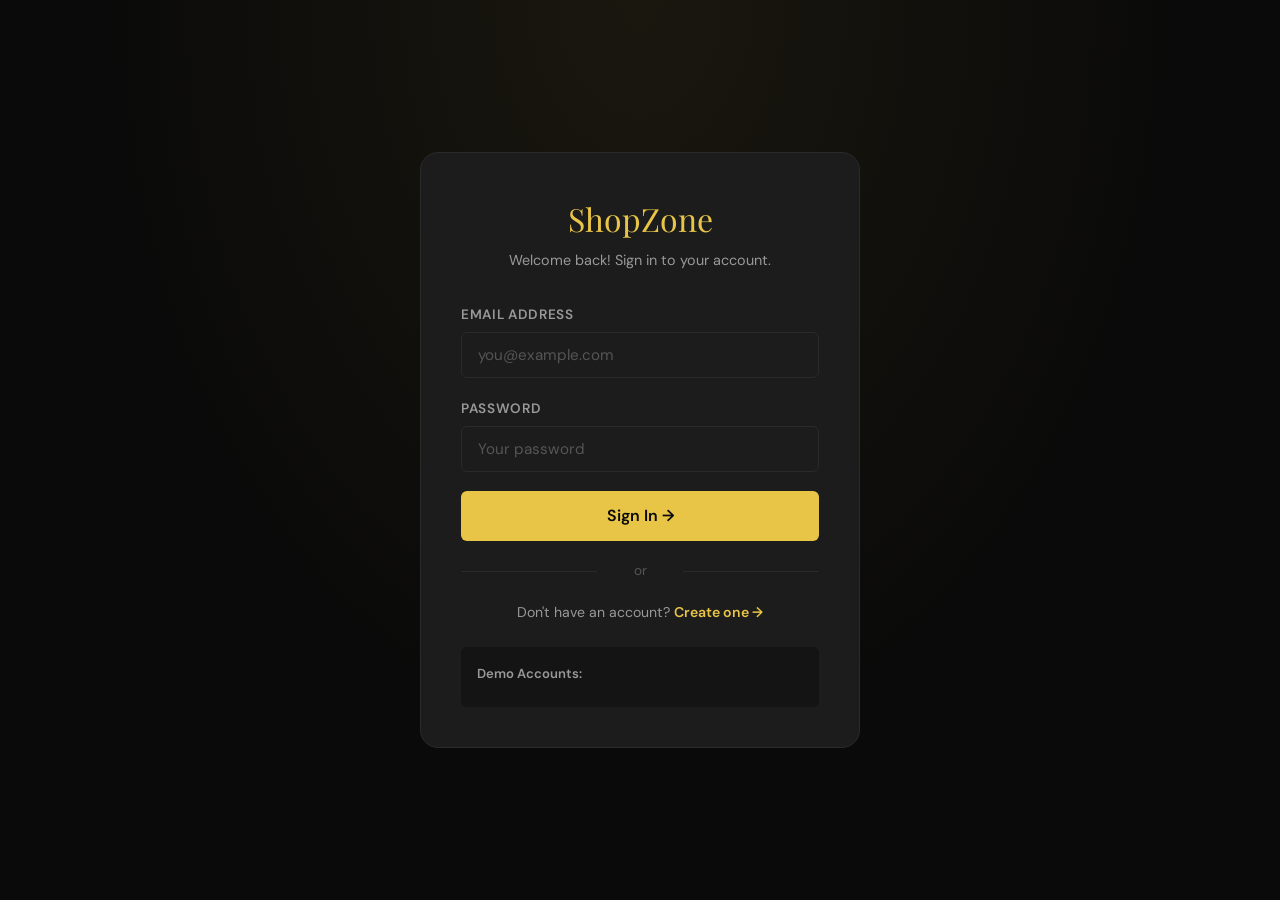
<file: frontend/cart.html>
<!DOCTYPE html>
<html lang="en">
<head>
  <meta charset="UTF-8">
  <meta name="viewport" content="width=device-width, initial-scale=1.0">
  <title>Cart — ShopZone</title>
  <link rel="stylesheet" href="css/style.css">
</head>
<body>
<nav class="navbar" id="navbar"></nav>

<section class="section">
  <h1 class="section-title" style="margin-bottom:2rem">Shopping <span>Cart</span></h1>

  <div id="cart-wrap">
    <div class="loading-center"><div class="spinner"></div></div>
  </div>
</section>

<footer id="footer"></footer>

<script src="js/main.js"></script>
<script>
  renderNav();
  renderFooter();

  if (!Auth.isLoggedIn()) {
    window.location.href = 'login.html';
  }

  let cartItems = [];

  async function loadCart() {
    try {
      cartItems = await api.get('/cart/');
      renderCart();
    } catch (err) {
      toast('Failed to load cart', 'error');
    }
  }

  function renderCart() {
    const wrap = document.getElementById('cart-wrap');

    if (cartItems.length === 0) {
      wrap.innerHTML = `
        <div class="empty-state">
          <div class="empty-icon">🛒</div>
          <div class="empty-title">Your cart is empty</div>
          <div class="empty-text">Add some products to get started.</div>
          <a href="index.html" class="btn btn-primary">Continue Shopping</a>
        </div>`;
      return;
    }

    const subtotal  = cartItems.reduce((s, i) => s + i.product.price * i.quantity, 0);
    const shipping  = subtotal >= 5000 ? 0 : 299;
    const total     = subtotal + shipping;

    wrap.innerHTML = `
      <div class="cart-layout">
        <div class="cart-items-list">
          ${cartItems.map(item => `
            <div class="cart-item" id="cart-item-${item.id}">
              <div class="cart-item-img">
                <img src="${item.product.image || 'https://images.unsplash.com/photo-1560393464-5c69a73c5770?w=200'}"
                     alt="${item.product.name}"
                     onerror="this.src='https://images.unsplash.com/photo-1560393464-5c69a73c5770?w=200'">
              </div>
              <div>
                <div class="cart-item-cat">${item.product.category}</div>
                <div class="cart-item-name">${item.product.name}</div>
                <div class="cart-item-price">${formatPrice(item.product.price)}</div>
                <div class="qty-control" style="margin-top:.5rem">
                  <button class="qty-btn" onclick="updateQty(${item.id}, ${item.quantity - 1})">−</button>
                  <span class="qty-num">${item.quantity}</span>
                  <button class="qty-btn" onclick="updateQty(${item.id}, ${item.quantity + 1})">+</button>
                </div>
              </div>
              <div style="text-align:right">
                <div style="font-weight:700;font-size:1rem;color:var(--white);margin-bottom:.75rem">
                  ${formatPrice(item.product.price * item.quantity)}
                </div>
                <button class="btn btn-ghost btn-sm" onclick="removeItem(${item.id})">🗑 Remove</button>
              </div>
            </div>
          `).join('')}

          <div style="display:flex;justify-content:space-between;align-items:center;margin-top:1rem">
            <a href="index.html" class="btn btn-ghost">← Continue Shopping</a>
            <button class="btn btn-danger btn-sm" onclick="clearCart()">🗑 Clear Cart</button>
          </div>
        </div>

        <div class="cart-summary">
          <div class="summary-title">Order Summary</div>
          <div class="summary-row">
            <span>Subtotal (${cartItems.reduce((s,i)=>s+i.quantity,0)} items)</span>
            <span>${formatPrice(subtotal)}</span>
          </div>
          <div class="summary-row">
            <span>Shipping</span>
            <span>${shipping === 0 ? '<span style="color:var(--success)">FREE</span>' : formatPrice(shipping)}</span>
          </div>
          ${shipping > 0 ? `
            <div style="font-size:.78rem;color:var(--light);margin-bottom:.5rem">
              Add ${formatPrice(5000 - subtotal)} more for free shipping
            </div>` : ''}
          <div class="summary-row total">
            <span>Total</span>
            <span class="amount">${formatPrice(total)}</span>
          </div>
          <a href="checkout.html" class="btn btn-primary btn-lg btn-full" style="margin-top:1.2rem">
            Proceed to Checkout →
          </a>
          <div style="text-align:center;font-size:.78rem;color:var(--muted);margin-top:.8rem">
            🔒 Secure SSL Checkout
          </div>
        </div>
      </div>`;
  }

  async function updateQty(itemId, newQty) {
    try {
      if (newQty <= 0) { await removeItem(itemId); return; }
      await api.put(`/cart/${itemId}`, { quantity: newQty });
      cartItems = cartItems.map(i => i.id === itemId ? { ...i, quantity: newQty } : i);
      renderCart();
      updateCartBadge();
    } catch (err) { toast(err.message, 'error'); }
  }

  async function removeItem(itemId) {
    try {
      await api.delete(`/cart/${itemId}`);
      cartItems = cartItems.filter(i => i.id !== itemId);
      renderCart();
      updateCartBadge();
      toast('Item removed', 'info');
    } catch (err) { toast(err.message, 'error'); }
  }

  async function clearCart() {
    if (!confirm('Clear all items from cart?')) return;
    try {
      await api.delete('/cart/');
      cartItems = [];
      renderCart();
      updateCartBadge();
      toast('Cart cleared', 'info');
    } catch (err) { toast(err.message, 'error'); }
  }

  loadCart();
</script>
</body>
</html>
</file>
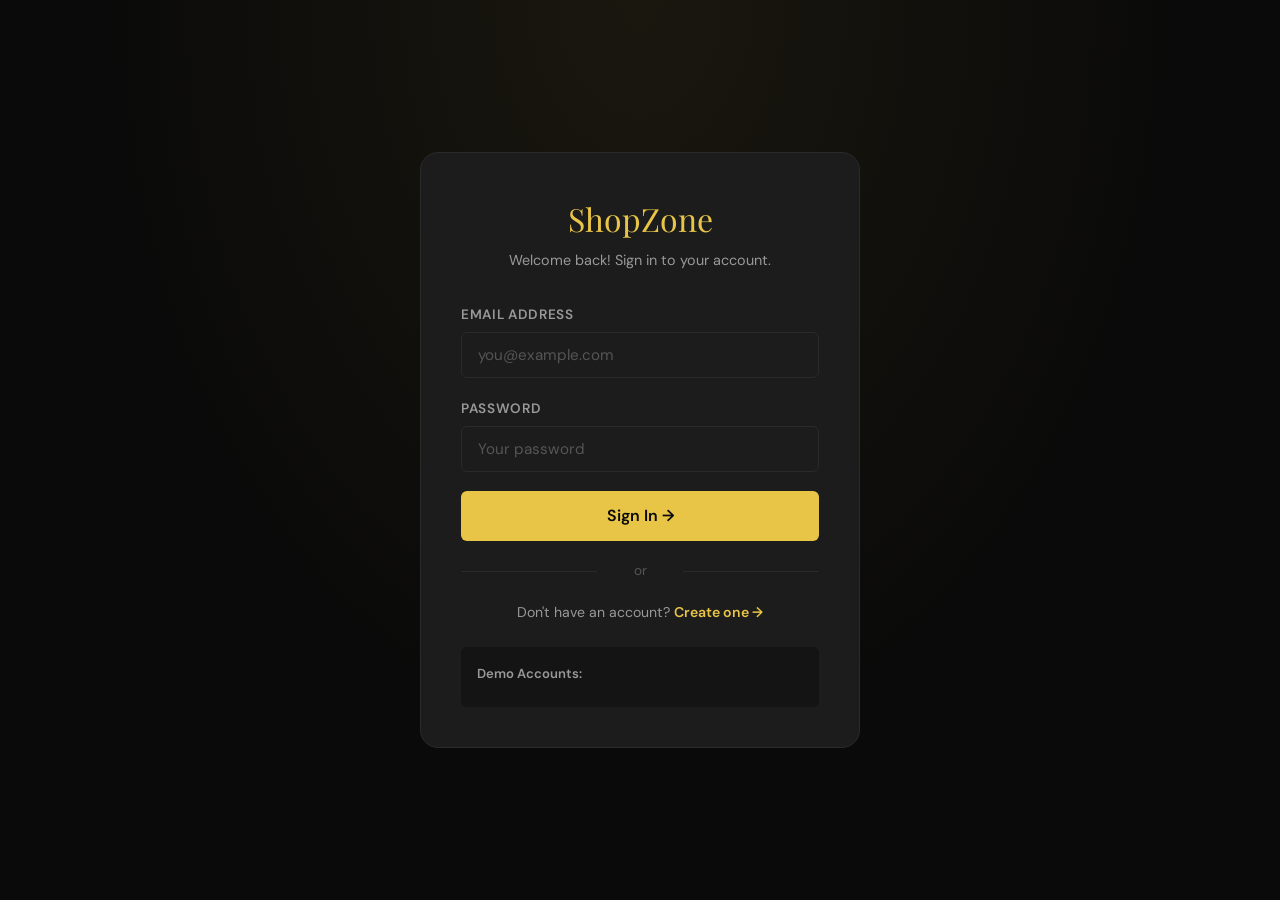
<file: frontend/checkout.html>
<!DOCTYPE html>
<html lang="en">
<head>
  <meta charset="UTF-8">
  <meta name="viewport" content="width=device-width, initial-scale=1.0">
  <title>Checkout — ShopZone</title>
  <link rel="stylesheet" href="css/style.css">
  <style>
    .checkout-layout { display: grid; grid-template-columns: 1fr 380px; gap: 2rem; align-items: start; }
    .checkout-card { background: var(--card); border: 1px solid var(--border); border-radius: var(--radius); padding: 2rem; margin-bottom: 1.5rem; }
    .checkout-card h2 { font-family: var(--font-display); font-size: 1.2rem; margin-bottom: 1.2rem; padding-bottom: .8rem; border-bottom: 1px solid var(--border); }
    .form-row { display: grid; grid-template-columns: 1fr 1fr; gap: 1rem; }
    .order-item { display: flex; gap: 1rem; align-items: center; margin-bottom: 1rem; }
    .order-item-img { width: 60px; height: 60px; border-radius: var(--radius-sm); overflow: hidden; background: var(--dark); flex-shrink: 0; }
    .order-item-img img { width: 100%; height: 100%; object-fit: cover; }
    .success-overlay { position: fixed; inset: 0; background: rgba(0,0,0,.85); z-index: 3000; display: flex; align-items: center; justify-content: center; }
    .success-card { background: var(--card); border: 1px solid var(--border); border-radius: var(--radius); padding: 3rem; text-align: center; max-width: 420px; }
    .success-icon { font-size: 4rem; margin-bottom: 1rem; }
    @media(max-width:700px){ .checkout-layout { grid-template-columns: 1fr; } .form-row { grid-template-columns: 1fr; } }
  </style>
</head>
<body>
<nav class="navbar" id="navbar"></nav>

<section class="section">
  <h1 class="section-title" style="margin-bottom:2rem">Checkout</h1>
  <div id="checkout-wrap">
    <div class="loading-center"><div class="spinner"></div></div>
  </div>
</section>

<footer id="footer"></footer>

<script src="js/main.js"></script>
<script>
  renderNav();
  renderFooter();

  if (!Auth.isLoggedIn()) window.location.href = 'login.html';

  let cartItems = [];

  async function loadCheckout() {
    try {
      cartItems = await api.get('/cart/');
      if (cartItems.length === 0) { window.location.href = 'cart.html'; return; }
      renderCheckout();
    } catch (err) { toast('Failed to load cart', 'error'); }
  }

  function renderCheckout() {
    const user     = Auth.getUser();
    const subtotal = cartItems.reduce((s,i) => s + i.product.price * i.quantity, 0);
    const shipping = subtotal >= 5000 ? 0 : 299;
    const total    = subtotal + shipping;

    document.getElementById('checkout-wrap').innerHTML = `
      <div class="checkout-layout">
        <div>
          <div class="checkout-card">
            <h2>📍 Shipping Address</h2>
            <div class="form-row">
              <div class="form-group">
                <label class="form-label">Full Name</label>
                <input class="form-input" id="sh-name" value="${user.name}" placeholder="Your full name">
              </div>
              <div class="form-group">
                <label class="form-label">Phone Number</label>
                <input class="form-input" id="sh-phone" placeholder="e.g. 0300-1234567">
              </div>
            </div>
            <div class="form-group">
              <label class="form-label">Street Address</label>
              <input class="form-input" id="sh-street" placeholder="House #, Street, Area">
            </div>
            <div class="form-row">
              <div class="form-group">
                <label class="form-label">City</label>
                <input class="form-input" id="sh-city" placeholder="e.g. Islamabad">
              </div>
              <div class="form-group">
                <label class="form-label">Postal Code</label>
                <input class="form-input" id="sh-zip" placeholder="e.g. 44000">
              </div>
            </div>
          </div>

          <div class="checkout-card">
            <h2>💳 Payment Method</h2>
            <div style="display:flex;flex-direction:column;gap:.75rem">
              <label style="display:flex;align-items:center;gap:.75rem;padding:1rem;border:1px solid var(--accent);border-radius:var(--radius-sm);cursor:pointer">
                <input type="radio" name="payment" value="cod" checked> Cash on Delivery (COD)
                <span style="margin-left:auto;font-size:.8rem;color:var(--light)">Pay when delivered</span>
              </label>
              <label style="display:flex;align-items:center;gap:.75rem;padding:1rem;border:1px solid var(--border);border-radius:var(--radius-sm);cursor:pointer;opacity:.5">
                <input type="radio" name="payment" value="card" disabled> Credit / Debit Card
                <span style="margin-left:auto;font-size:.8rem;color:var(--muted)">Coming soon</span>
              </label>
            </div>
          </div>
        </div>

        <div>
          <div class="cart-summary" style="position:sticky;top:88px">
            <div class="summary-title">Order Summary</div>
            ${cartItems.map(item => `
              <div class="order-item">
                <div class="order-item-img">
                  <img src="${item.product.image}" alt="${item.product.name}"
                       onerror="this.src='https://images.unsplash.com/photo-1560393464-5c69a73c5770?w=200'">
                </div>
                <div style="flex:1">
                  <div style="font-size:.88rem;font-weight:600">${item.product.name}</div>
                  <div style="font-size:.78rem;color:var(--light)">Qty: ${item.quantity}</div>
                </div>
                <div style="font-size:.9rem;font-weight:700;color:var(--accent)">
                  ${formatPrice(item.product.price * item.quantity)}
                </div>
              </div>
            `).join('')}

            <div class="summary-row"><span>Subtotal</span><span>${formatPrice(subtotal)}</span></div>
            <div class="summary-row"><span>Shipping</span><span>${shipping===0?'<span style="color:var(--success)">FREE</span>':formatPrice(shipping)}</span></div>
            <div class="summary-row total"><span>Total</span><span class="amount">${formatPrice(total)}</span></div>

            <button class="btn btn-primary btn-lg btn-full" style="margin-top:1.2rem" onclick="placeOrder()">
              ✅ Place Order
            </button>
            <div style="text-align:center;font-size:.75rem;color:var(--muted);margin-top:.6rem">
              🔒 Your info is secure & encrypted
            </div>
          </div>
        </div>
      </div>`;
  }

  async function placeOrder() {
    const name   = document.getElementById('sh-name').value.trim();
    const phone  = document.getElementById('sh-phone').value.trim();
    const street = document.getElementById('sh-street').value.trim();
    const city   = document.getElementById('sh-city').value.trim();
    const zip    = document.getElementById('sh-zip').value.trim();

    if (!name || !phone || !street || !city) {
      toast('Please fill all shipping fields', 'error'); return;
    }

    const address = `${name}, ${phone}\n${street}, ${city} ${zip}`;

    try {
      const order = await api.post('/orders/', { address });
      showSuccess(order);
    } catch (err) {
      toast(err.message, 'error');
    }
  }

  function showSuccess(order) {
    document.body.insertAdjacentHTML('beforeend', `
      <div class="success-overlay">
        <div class="success-card">
          <div class="success-icon">🎉</div>
          <h2 style="font-family:var(--font-display);font-size:1.6rem;margin-bottom:.5rem">Order Placed!</h2>
          <p style="color:var(--light);margin-bottom:.5rem">Order #${order.id} confirmed</p>
          <p style="color:var(--accent);font-weight:700;font-size:1.2rem;margin-bottom:1.5rem">
            ${formatPrice(order.total_price)}
          </p>
          <p style="color:var(--light);font-size:.88rem;margin-bottom:2rem">
            You'll receive your order soon. Track it in My Orders.
          </p>
          <div style="display:flex;gap:1rem">
            <a href="orders.html" class="btn btn-primary" style="flex:1">View Orders</a>
            <a href="index.html" class="btn btn-outline" style="flex:1">Shop More</a>
          </div>
        </div>
      </div>`);
    updateCartBadge();
  }

  loadCheckout();
</script>
</body>
</html>
</file>
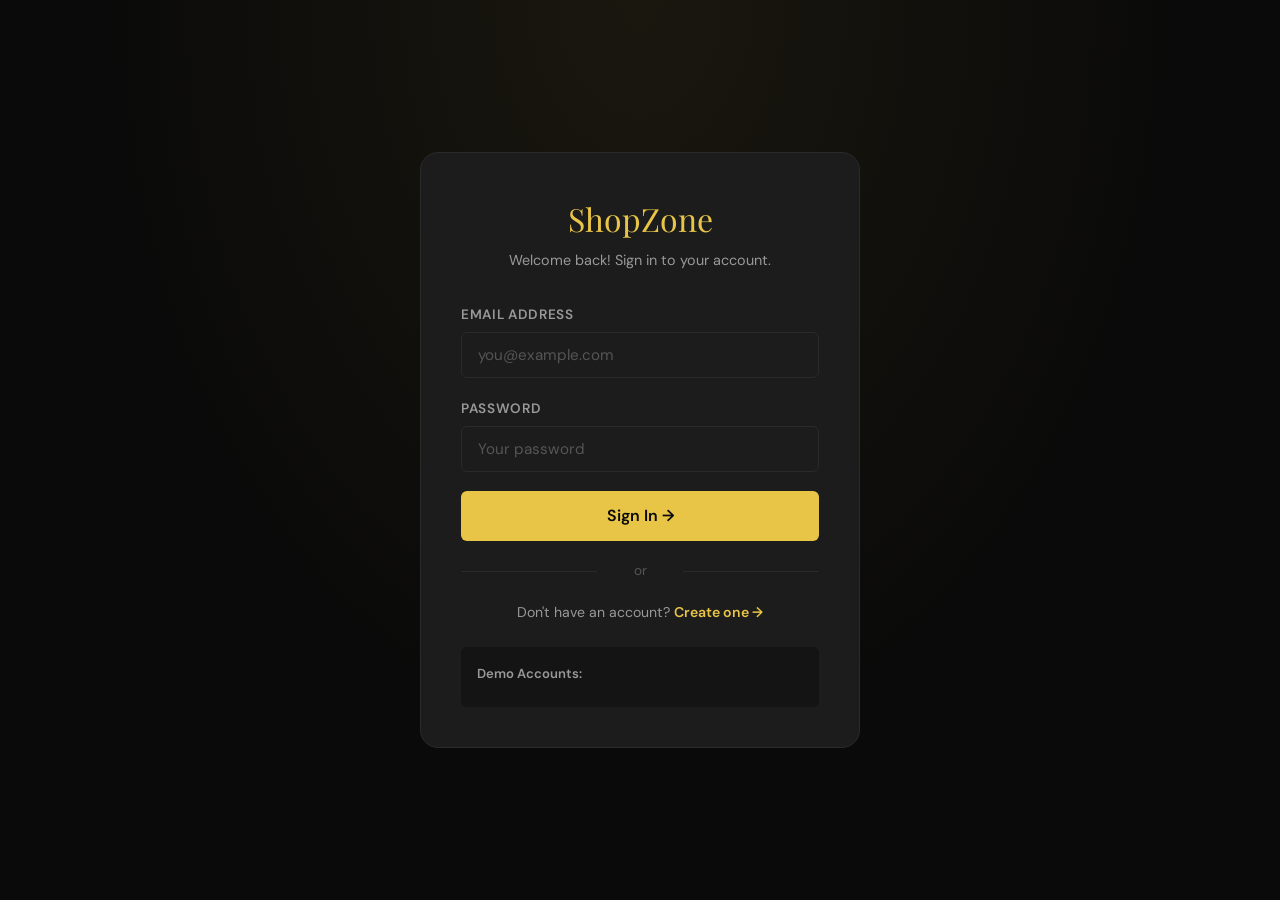
<file: frontend/login.html>
<!DOCTYPE html>
<html lang="en">
<head>
  <meta charset="UTF-8">
  <meta name="viewport" content="width=device-width, initial-scale=1.0">
  <title>Login — ShopZone</title>
  <link rel="stylesheet" href="css/style.css">
</head>
<body>
<div class="auth-wrap">
  <div class="auth-card">
    <div class="auth-logo">ShopZone</div>
    <div class="auth-subtitle">Welcome back! Sign in to your account.</div>

    <div id="error-msg" style="display:none;background:rgba(224,84,84,.1);border:1px solid var(--danger);color:var(--danger);padding:.75rem 1rem;border-radius:var(--radius-sm);font-size:.88rem;margin-bottom:1rem"></div>

    <div class="form-group">
      <label class="form-label">Email Address</label>
      <input class="form-input" type="email" id="email" placeholder="you@example.com">
    </div>

    <div class="form-group">
      <label class="form-label">Password</label>
      <input class="form-input" type="password" id="password" placeholder="Your password">
    </div>

    <button class="btn btn-primary btn-lg btn-full" onclick="handleLogin()" id="login-btn">
      Sign In →
    </button>

    <div class="auth-divider">or</div>

    <div style="text-align:center;font-size:.88rem;color:var(--light)">
      Don't have an account? <a href="register.html" style="color:var(--accent);font-weight:600">Create one →</a>
    </div>

    <div style="margin-top:1.5rem;padding:1rem;background:var(--dark);border-radius:var(--radius-sm);font-size:.82rem;color:var(--muted)">
      <div style="font-weight:600;color:var(--light);margin-bottom:.4rem">Demo Accounts:</div>
    
      
    </div>
  </div>
</div>

<script src="js/main.js"></script>
<script>
  if (Auth.isLoggedIn()) window.location.href = 'index.html';

  document.getElementById('password').addEventListener('keydown', e => {
    if (e.key === 'Enter') handleLogin();
  });

  async function handleLogin() {
    const email    = document.getElementById('email').value.trim();
    const password = document.getElementById('password').value;
    const btn      = document.getElementById('login-btn');
    const errEl    = document.getElementById('error-msg');

    if (!email || !password) { showError('Please fill in all fields'); return; }

    btn.disabled = true;
    btn.textContent = 'Signing in…';
    errEl.style.display = 'none';

    try {
      const data = await api.post('/auth/login', { email, password });
      Auth.setSession(data.token, data.user);
      toast('Welcome back, ' + data.user.name + '! 👋', 'success');
      setTimeout(() => {
        window.location.href = data.user.role === 'admin' ? 'admin/dashboard.html' : 'index.html';
      }, 800);
    } catch (err) {
      showError(err.message);
      btn.disabled = false;
      btn.textContent = 'Sign In →';
    }
  }

  function showError(msg) {
    const el = document.getElementById('error-msg');
    el.textContent = msg;
    el.style.display = 'block';
  }
</script>
</body>
</html>
</file>
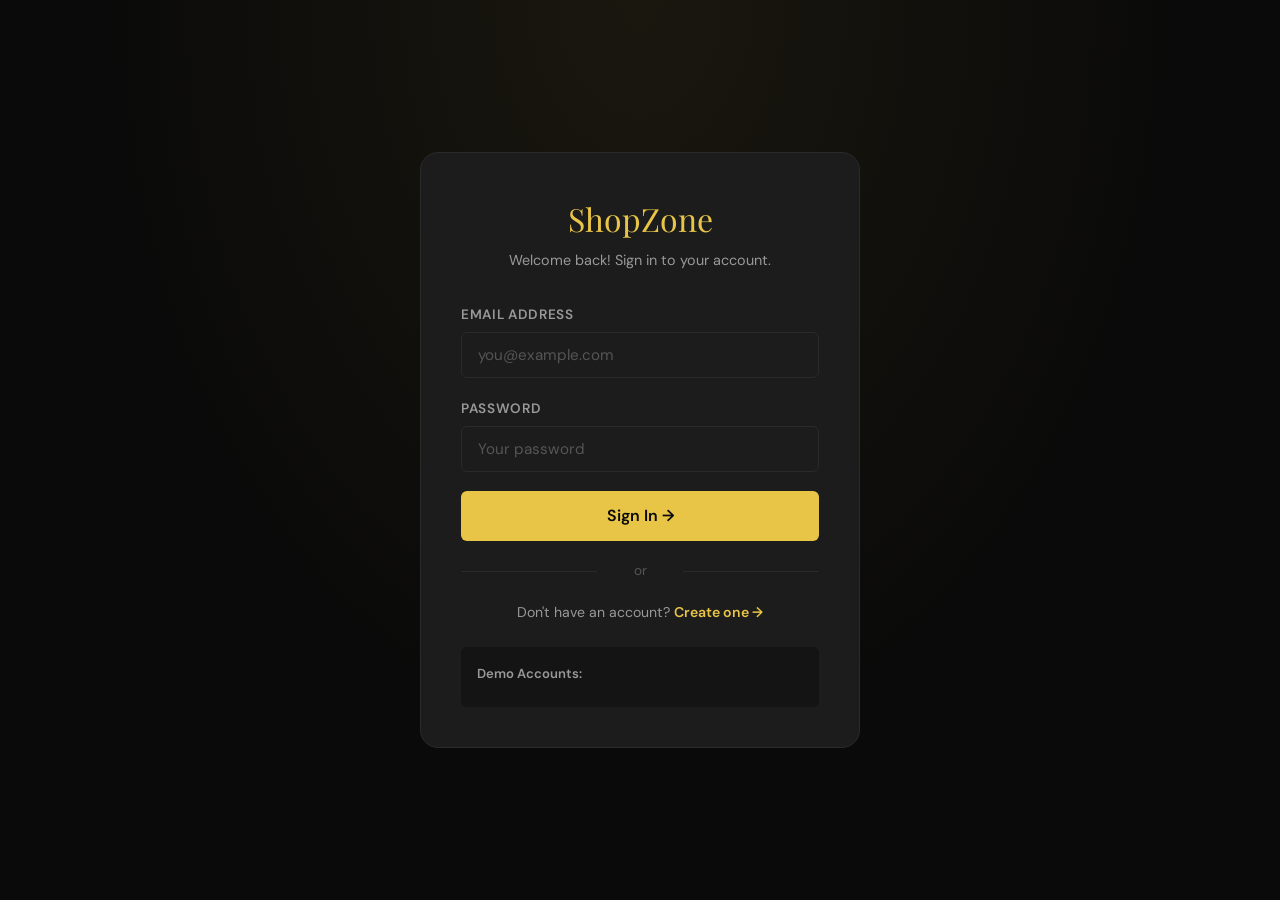
<file: frontend/orders.html>
<!DOCTYPE html>
<html lang="en">
<head>
  <meta charset="UTF-8">
  <meta name="viewport" content="width=device-width, initial-scale=1.0">
  <title>My Orders — ShopZone</title>
  <link rel="stylesheet" href="css/style.css">
  <style>
    .order-card { background: var(--card); border: 1px solid var(--border); border-radius: var(--radius); margin-bottom: 1.2rem; overflow: hidden; transition: var(--transition); }
    .order-card:hover { border-color: rgba(232,197,71,.3); }
    .order-header { display: flex; align-items: center; justify-content: space-between; padding: 1.2rem 1.5rem; border-bottom: 1px solid var(--border); flex-wrap: wrap; gap: .5rem; }
    .order-meta { display: flex; gap: 1.5rem; flex-wrap: wrap; }
    .order-meta-item { font-size: .82rem; }
    .order-meta-item .label { color: var(--muted); display: block; }
    .order-meta-item .value { font-weight: 600; }
    .order-items-list { padding: 1.2rem 1.5rem; }
    .order-item-row { display: flex; align-items: center; gap: 1rem; padding: .6rem 0; border-bottom: 1px solid rgba(42,42,42,.5); }
    .order-item-row:last-child { border-bottom: none; }
    .order-item-thumb { width: 50px; height: 50px; border-radius: var(--radius-sm); overflow: hidden; background: var(--dark); flex-shrink: 0; }
    .order-item-thumb img { width: 100%; height: 100%; object-fit: cover; }
  </style>
</head>
<body>
<nav class="navbar" id="navbar"></nav>

<section class="section">
  <h1 class="section-title" style="margin-bottom:2rem">My <span>Orders</span></h1>
  <div id="orders-wrap">
    <div class="loading-center"><div class="spinner"></div></div>
  </div>
</section>

<footer id="footer"></footer>

<script src="js/main.js"></script>
<script>
  renderNav('orders');
  renderFooter();

  if (!Auth.isLoggedIn()) window.location.href = 'login.html';

  async function loadOrders() {
    try {
      const orders = await api.get('/orders/');
      renderOrders(orders);
    } catch (err) {
      toast('Failed to load orders', 'error');
    }
  }

  function renderOrders(orders) {
    const wrap = document.getElementById('orders-wrap');
    if (orders.length === 0) {
      wrap.innerHTML = `
        <div class="empty-state">
          <div class="empty-icon">📦</div>
          <div class="empty-title">No orders yet</div>
          <div class="empty-text">Once you place an order, it will appear here.</div>
          <a href="index.html" class="btn btn-primary">Start Shopping</a>
        </div>`;
      return;
    }

    wrap.innerHTML = orders.map(order => `
      <div class="order-card">
        <div class="order-header">
          <div class="order-meta">
            <div class="order-meta-item">
              <span class="label">ORDER ID</span>
              <span class="value">#${order.id}</span>
            </div>
            <div class="order-meta-item">
              <span class="label">DATE</span>
              <span class="value">${new Date(order.created_at).toLocaleDateString('en-PK', {day:'numeric',month:'short',year:'numeric'})}</span>
            </div>
            <div class="order-meta-item">
              <span class="label">TOTAL</span>
              <span class="value" style="color:var(--accent)">${formatPrice(order.total_price)}</span>
            </div>
            <div class="order-meta-item">
              <span class="label">ITEMS</span>
              <span class="value">${order.items.length}</span>
            </div>
          </div>
          ${statusBadge(order.status)}
        </div>

        <div class="order-items-list">
          ${order.items.map(item => `
            <div class="order-item-row">
              <div class="order-item-thumb">
                <img src="${item.product.image}" alt="${item.product.name}"
                     onerror="this.src='https://images.unsplash.com/photo-1560393464-5c69a73c5770?w=200'">
              </div>
              <div style="flex:1">
                <div style="font-weight:600;font-size:.9rem">${item.product.name}</div>
                <div style="font-size:.78rem;color:var(--light)">Qty: ${item.quantity} · ${formatPrice(item.price)} each</div>
              </div>
              <div style="font-weight:700;font-size:.95rem;color:var(--white)">
                ${formatPrice(item.price * item.quantity)}
              </div>
            </div>
          `).join('')}

          <div style="margin-top:1rem;padding:.75rem;background:var(--dark);border-radius:var(--radius-sm);font-size:.82rem;color:var(--light)">
            📍 Ship to: ${order.address.replace(/\n/g, ', ')}
          </div>
        </div>
      </div>
    `).join('');
  }

  loadOrders();
</script>
</body>
</html>
</file>
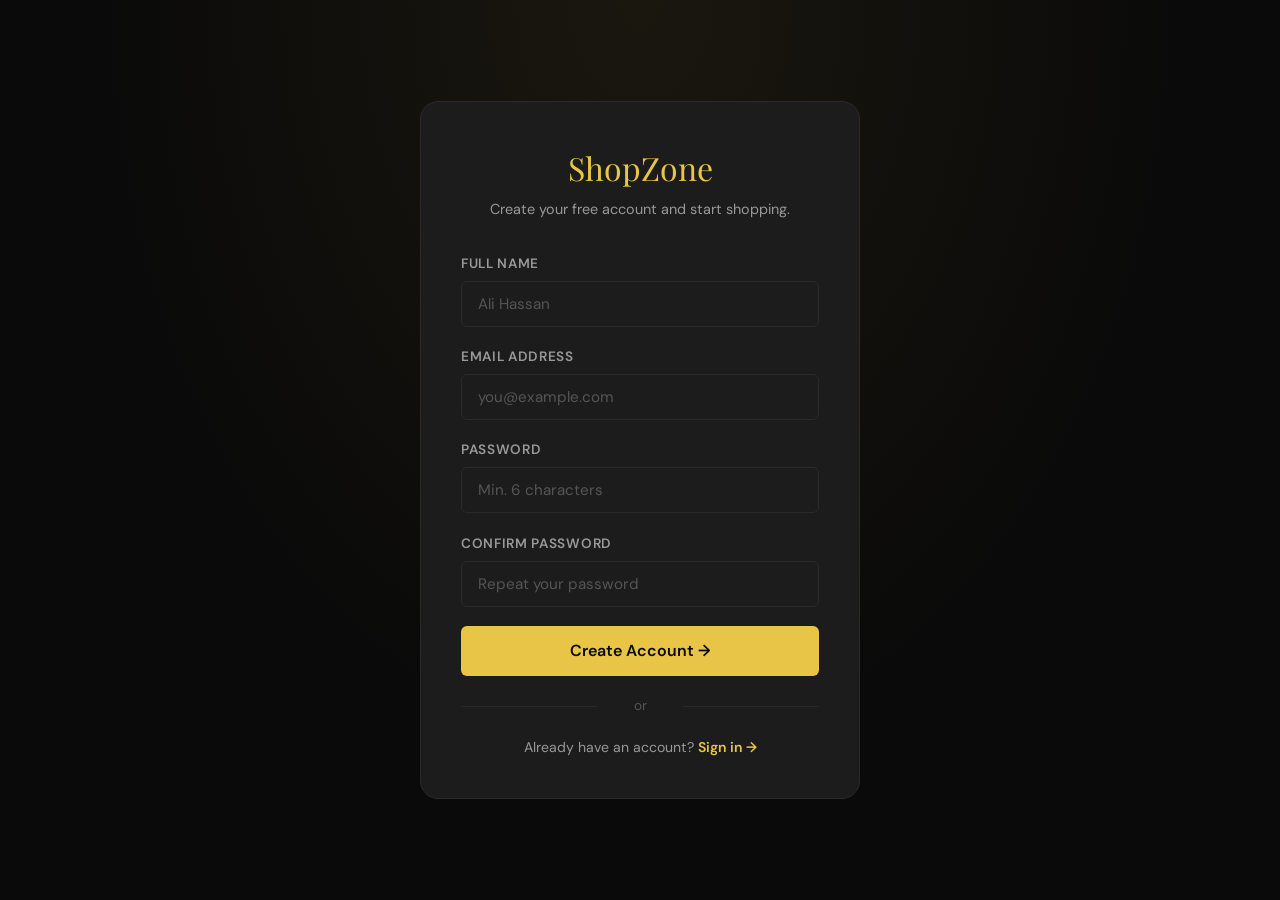
<file: frontend/register.html>
<!DOCTYPE html>
<html lang="en">
<head>
  <meta charset="UTF-8">
  <meta name="viewport" content="width=device-width, initial-scale=1.0">
  <title>Register — ShopZone</title>
  <link rel="stylesheet" href="css/style.css">
</head>
<body>
<div class="auth-wrap">
  <div class="auth-card">
    <div class="auth-logo">ShopZone</div>
    <div class="auth-subtitle">Create your free account and start shopping.</div>

    <div id="error-msg" style="display:none;background:rgba(224,84,84,.1);border:1px solid var(--danger);color:var(--danger);padding:.75rem 1rem;border-radius:var(--radius-sm);font-size:.88rem;margin-bottom:1rem"></div>

    <div class="form-group">
      <label class="form-label">Full Name</label>
      <input class="form-input" type="text" id="name" placeholder="Ali Hassan">
    </div>

    <div class="form-group">
      <label class="form-label">Email Address</label>
      <input class="form-input" type="email" id="email" placeholder="you@example.com">
    </div>

    <div class="form-group">
      <label class="form-label">Password</label>
      <input class="form-input" type="password" id="password" placeholder="Min. 6 characters">
    </div>

    <div class="form-group">
      <label class="form-label">Confirm Password</label>
      <input class="form-input" type="password" id="confirm" placeholder="Repeat your password">
    </div>

    <button class="btn btn-primary btn-lg btn-full" onclick="handleRegister()" id="reg-btn">
      Create Account →
    </button>

    <div class="auth-divider">or</div>

    <div style="text-align:center;font-size:.88rem;color:var(--light)">
      Already have an account? <a href="login.html" style="color:var(--accent);font-weight:600">Sign in →</a>
    </div>
  </div>
</div>

<script src="js/main.js"></script>
<script>
  if (Auth.isLoggedIn()) window.location.href = 'index.html';

  document.getElementById('confirm').addEventListener('keydown', e => {
    if (e.key === 'Enter') handleRegister();
  });

  async function handleRegister() {
    const name     = document.getElementById('name').value.trim();
    const email    = document.getElementById('email').value.trim();
    const password = document.getElementById('password').value;
    const confirm  = document.getElementById('confirm').value;
    const btn      = document.getElementById('reg-btn');
    const errEl    = document.getElementById('error-msg');

    errEl.style.display = 'none';

    if (!name || !email || !password) { showError('All fields are required'); return; }
    if (password.length < 6)          { showError('Password must be at least 6 characters'); return; }
    if (password !== confirm)          { showError('Passwords do not match'); return; }

    btn.disabled = true;
    btn.textContent = 'Creating account…';

    try {
      const data = await api.post('/auth/register', { name, email, password });
      Auth.setSession(data.token, data.user);
      toast('Account created! Welcome, ' + data.user.name + '! 🎉', 'success');
      setTimeout(() => window.location.href = 'index.html', 800);
    } catch (err) {
      showError(err.message);
      btn.disabled = false;
      btn.textContent = 'Create Account →';
    }
  }

  function showError(msg) {
    const el = document.getElementById('error-msg');
    el.textContent = msg;
    el.style.display = 'block';
  }
</script>
</body>
</html>
</file>
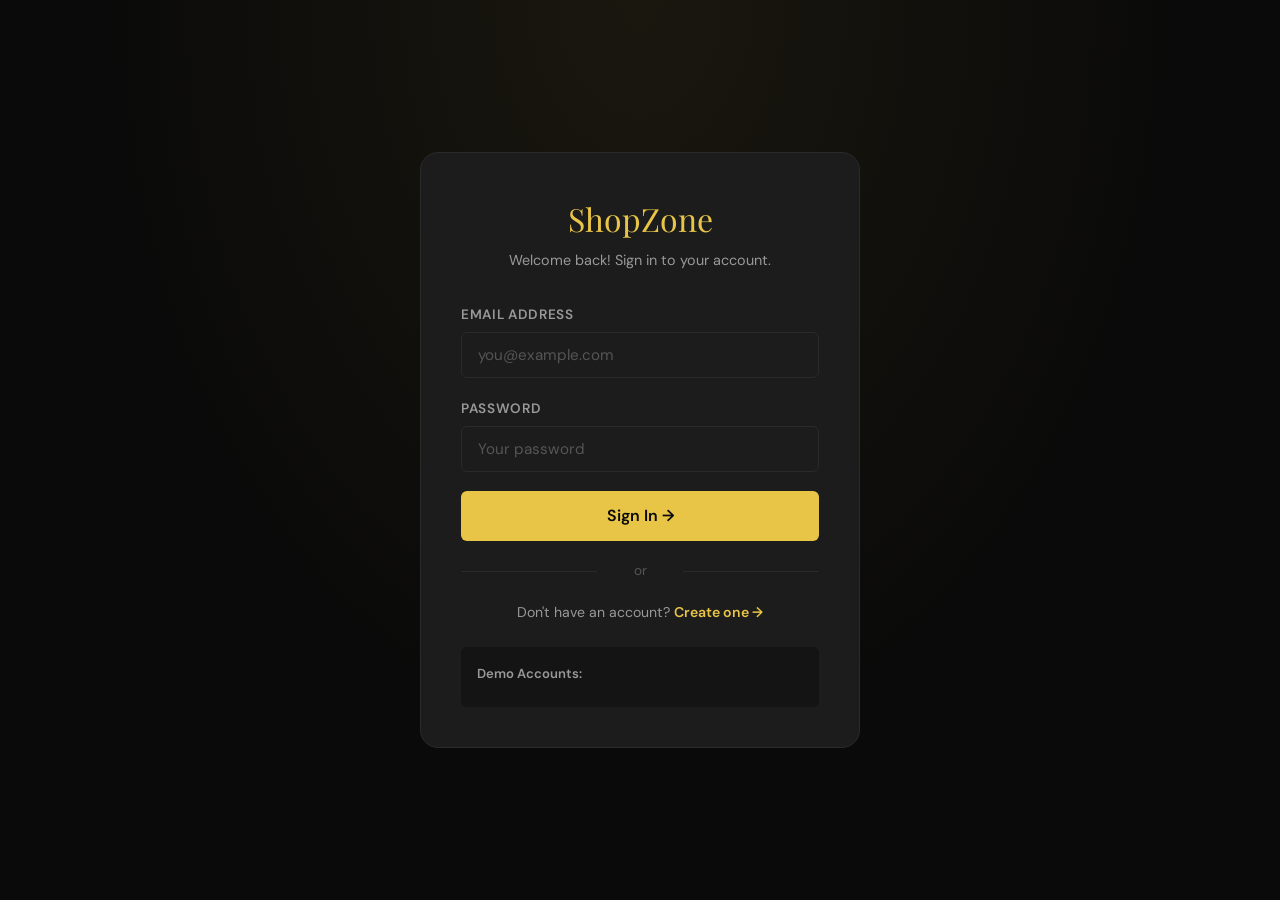
<file: frontend/admin/dashboard.html>
<!DOCTYPE html>
<html lang="en">
<head>
  <meta charset="UTF-8">
  <meta name="viewport" content="width=device-width, initial-scale=1.0">
  <title>Admin Dashboard — ShopZone</title>
  <link rel="stylesheet" href="../css/style.css">
</head>
<body>
<div class="admin-layout">

  <!-- Sidebar -->
  <aside class="admin-sidebar">
    <div class="sidebar-logo">⚙ ShopZone</div>
    <div class="sidebar-label">Main</div>
    <a href="dashboard.html" class="sidebar-link active">📊 Dashboard</a>
    <a href="products.html"  class="sidebar-link">📦 Products</a>
    <div class="sidebar-label">Orders</div>
    <a href="orders.html"    class="sidebar-link">🧾 All Orders</a>
    <div class="sidebar-label">Account</div>
    <a href="../index.html"  class="sidebar-link">🏠 View Store</a>
    <a href="#" onclick="handleLogout()" class="sidebar-link">🚪 Logout</a>
  </aside>

  <!-- Main Content -->
  <main class="admin-content">
    <div style="display:flex;align-items:center;justify-content:space-between;margin-bottom:2rem">
      <div>
        <h1 style="font-family:var(--font-display);font-size:1.8rem">Dashboard</h1>
        <p style="color:var(--light);font-size:.88rem">Welcome back, <span id="admin-name">Admin</span></p>
      </div>
      <div id="current-date" style="color:var(--muted);font-size:.85rem"></div>
    </div>

    <!-- Stats -->
    <div class="stats-grid" id="stats-grid">
      <div class="loading-center"><div class="spinner"></div></div>
    </div>

    <!-- Recent Orders -->
    <div style="display:flex;align-items:center;justify-content:space-between;margin:2rem 0 1rem">
      <h2 style="font-family:var(--font-display);font-size:1.3rem">Recent Orders</h2>
      <a href="orders.html" style="color:var(--accent);font-size:.88rem">View all →</a>
    </div>

    <div class="table-wrap" id="orders-table">
      <div class="loading-center"><div class="spinner"></div></div>
    </div>
  </main>
</div>

<script src="../js/main.js"></script>
<script>
  // Auth guard
  if (!Auth.isLoggedIn() || !Auth.isAdmin()) window.location.href = '../login.html';

  const user = Auth.getUser();
  document.getElementById('admin-name').textContent = user?.name || 'Admin';
  document.getElementById('current-date').textContent = new Date().toLocaleDateString('en-PK', { weekday:'long', year:'numeric', month:'long', day:'numeric' });

  function handleLogout() {
    Auth.clear();
    window.location.href = '../index.html';
  }

  async function loadStats() {
    try {
      const s = await api.get('/orders/stats');
      document.getElementById('stats-grid').innerHTML = `
        <div class="stat-card">
          <div>
            <div class="stat-label">Total Revenue</div>
            <div class="stat-value" style="font-size:1.3rem">${formatPrice(s.total_revenue)}</div>
          </div>
          <div class="stat-icon" style="background:rgba(232,197,71,.1);color:var(--accent)">💰</div>
        </div>
        <div class="stat-card">
          <div>
            <div class="stat-label">Total Orders</div>
            <div class="stat-value">${s.total_orders}</div>
          </div>
          <div class="stat-icon" style="background:rgba(90,156,248,.1);color:var(--info)">🧾</div>
        </div>
        <div class="stat-card">
          <div>
            <div class="stat-label">Pending</div>
            <div class="stat-value">${s.pending_orders}</div>
          </div>
          <div class="stat-icon" style="background:rgba(224,84,84,.1);color:var(--danger)">⏳</div>
        </div>
        <div class="stat-card">
          <div>
            <div class="stat-label">Products</div>
            <div class="stat-value">${s.total_products}</div>
          </div>
          <div class="stat-icon" style="background:rgba(76,175,125,.1);color:var(--success)">📦</div>
        </div>
        <div class="stat-card">
          <div>
            <div class="stat-label">Customers</div>
            <div class="stat-value">${s.total_users}</div>
          </div>
          <div class="stat-icon" style="background:rgba(160,122,245,.1);color:#a07af5">👥</div>
        </div>
      `;
    } catch (err) {
      document.getElementById('stats-grid').innerHTML = `<p style="color:var(--danger)">Failed to load stats</p>`;
    }
  }

  async function loadRecentOrders() {
    try {
      const orders = await api.get('/orders/');
      const recent = orders.slice(0, 8);

      if (recent.length === 0) {
        document.getElementById('orders-table').innerHTML = `<div class="empty-state" style="padding:2rem"><div class="empty-icon">🧾</div><div>No orders yet</div></div>`;
        return;
      }

      document.getElementById('orders-table').innerHTML = `
        <table>
          <thead>
            <tr>
              <th>Order ID</th>
              <th>Customer</th>
              <th>Items</th>
              <th>Total</th>
              <th>Status</th>
              <th>Date</th>
              <th>Action</th>
            </tr>
          </thead>
          <tbody>
            ${recent.map(o => `
              <tr>
                <td><strong>#${o.id}</strong></td>
                <td style="font-size:.85rem;color:var(--light)">#${o.user_id}</td>
                <td>${o.items.length} item${o.items.length>1?'s':''}</td>
                <td style="color:var(--accent);font-weight:700">${formatPrice(o.total_price)}</td>
                <td>${statusBadge(o.status)}</td>
                <td style="font-size:.82rem;color:var(--light)">${new Date(o.created_at).toLocaleDateString()}</td>
                <td>
                  <select onchange="updateStatus(${o.id}, this.value)" style="background:var(--dark);border:1px solid var(--border);color:var(--white);padding:.3rem .5rem;border-radius:4px;font-size:.8rem;outline:none">
                    ${['pending','processing','shipped','delivered','cancelled'].map(s => `<option value="${s}" ${s===o.status?'selected':''}>${s}</option>`).join('')}
                  </select>
                </td>
              </tr>
            `).join('')}
          </tbody>
        </table>`;
    } catch (err) {
      document.getElementById('orders-table').innerHTML = `<p style="padding:1rem;color:var(--danger)">Failed to load orders</p>`;
    }
  }

  async function updateStatus(orderId, status) {
    try {
      await api.put(`/orders/${orderId}/status`, { status });
      toast(`Order #${orderId} → ${status}`, 'success');
    } catch (err) {
      toast(err.message, 'error');
    }
  }

  loadStats();
  loadRecentOrders();
</script>
</body>
</html>
</file>
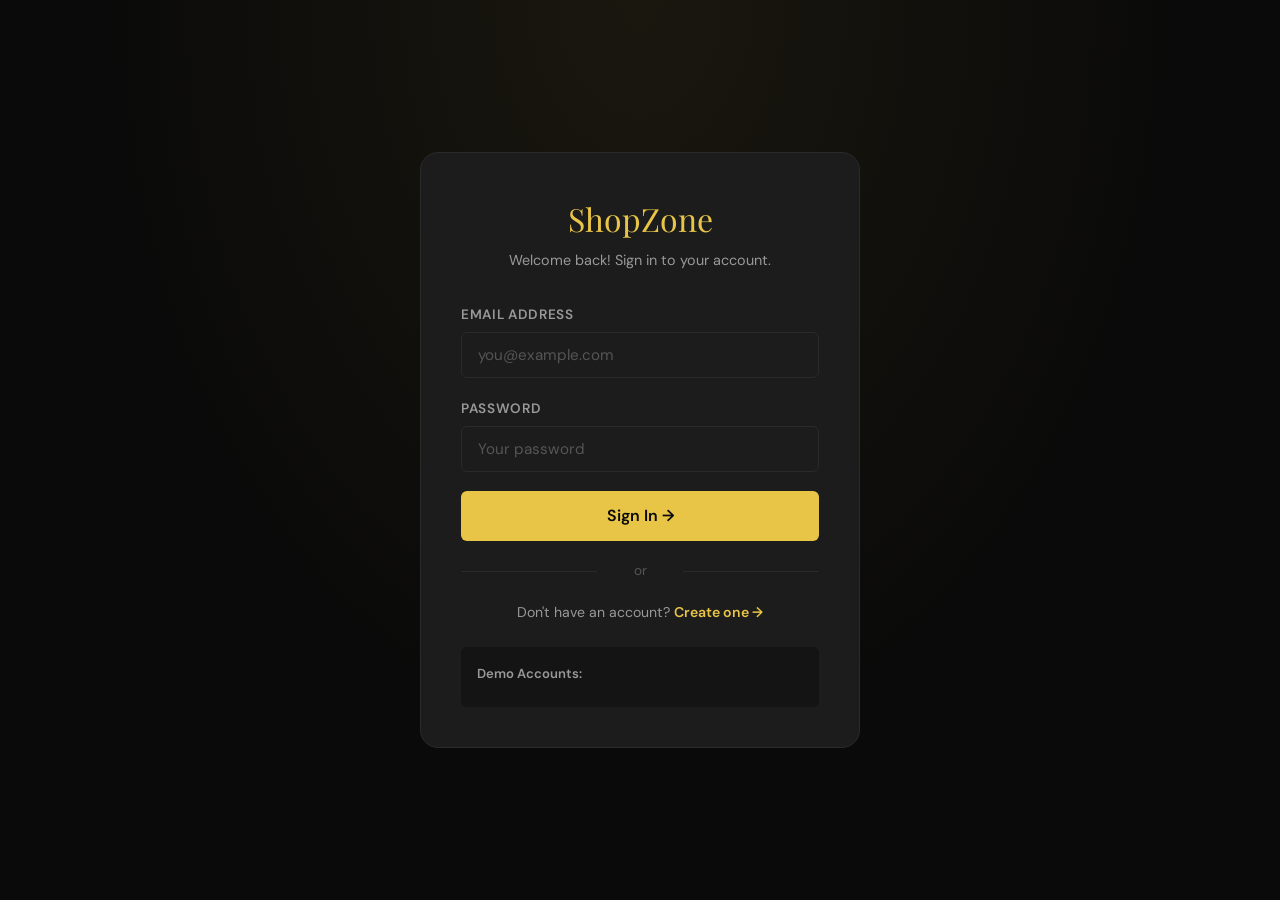
<file: frontend/admin/orders.html>
<!DOCTYPE html>
<html lang="en">
<head>
  <meta charset="UTF-8">
  <meta name="viewport" content="width=device-width, initial-scale=1.0">
  <title>All Orders — ShopZone Admin</title>
  <link rel="stylesheet" href="../css/style.css">
</head>
<body>
<div class="admin-layout">

  <aside class="admin-sidebar">
    <div class="sidebar-logo">⚙ ShopZone</div>
    <div class="sidebar-label">Main</div>
    <a href="dashboard.html" class="sidebar-link">📊 Dashboard</a>
    <a href="products.html"  class="sidebar-link">📦 Products</a>
    <div class="sidebar-label">Orders</div>
    <a href="orders.html"    class="sidebar-link active">🧾 All Orders</a>
    <div class="sidebar-label">Account</div>
    <a href="../index.html"  class="sidebar-link">🏠 View Store</a>
    <a href="#" onclick="handleLogout()" class="sidebar-link">🚪 Logout</a>
  </aside>

  <main class="admin-content">
    <div style="display:flex;align-items:center;justify-content:space-between;margin-bottom:2rem;flex-wrap:wrap;gap:1rem">
      <h1 style="font-family:var(--font-display);font-size:1.8rem">All Orders</h1>
      <div style="display:flex;gap:.5rem;flex-wrap:wrap" id="status-filters">
        <button class="filter-chip active" onclick="filterOrders('')" data-status="">All</button>
        <button class="filter-chip" onclick="filterOrders('pending')"    data-status="pending">⏳ Pending</button>
        <button class="filter-chip" onclick="filterOrders('processing')" data-status="processing">⚙️ Processing</button>
        <button class="filter-chip" onclick="filterOrders('shipped')"    data-status="shipped">📦 Shipped</button>
        <button class="filter-chip" onclick="filterOrders('delivered')"  data-status="delivered">✅ Delivered</button>
        <button class="filter-chip" onclick="filterOrders('cancelled')"  data-status="cancelled">❌ Cancelled</button>
      </div>
    </div>

    <div class="table-wrap" id="orders-table">
      <div class="loading-center"><div class="spinner"></div></div>
    </div>
  </main>
</div>

<script src="../js/main.js"></script>
<script>
  if (!Auth.isLoggedIn() || !Auth.isAdmin()) window.location.href = '../login.html';
  function handleLogout() { Auth.clear(); window.location.href = '../index.html'; }

  let allOrders = [];

  async function loadOrders() {
    try {
      allOrders = await api.get('/orders/');
      renderOrders(allOrders);
    } catch (err) {
      document.getElementById('orders-table').innerHTML = `<p style="padding:1rem;color:var(--danger)">Failed to load orders</p>`;
    }
  }

  function filterOrders(status) {
    document.querySelectorAll('#status-filters .filter-chip').forEach(b => {
      b.classList.toggle('active', b.dataset.status === status);
    });
    const filtered = status ? allOrders.filter(o => o.status === status) : allOrders;
    renderOrders(filtered);
  }

  function renderOrders(orders) {
    if (orders.length === 0) {
      document.getElementById('orders-table').innerHTML = `
        <div class="empty-state" style="padding:3rem">
          <div class="empty-icon">🧾</div><div class="empty-title">No orders found</div>
        </div>`;
      return;
    }

    document.getElementById('orders-table').innerHTML = `
      <table>
        <thead>
          <tr>
            <th>Order ID</th><th>Customer</th><th>Products</th>
            <th>Total</th><th>Status</th><th>Date</th><th>Update Status</th>
          </tr>
        </thead>
        <tbody>
          ${orders.map(o => `
            <tr>
              <td><strong>#${o.id}</strong></td>
              <td style="font-size:.85rem">User #${o.user_id}</td>
              <td style="max-width:180px">
                <div style="font-size:.8rem;color:var(--light)">
                  ${o.items.map(i => `${i.product.name} ×${i.quantity}`).join('<br>')}
                </div>
              </td>
              <td style="color:var(--accent);font-weight:700">${formatPrice(o.total_price)}</td>
              <td>${statusBadge(o.status)}</td>
              <td style="font-size:.8rem;color:var(--light)">${new Date(o.created_at).toLocaleDateString('en-PK')}</td>
              <td>
                <select onchange="updateStatus(${o.id}, this.value)"
                  style="background:var(--dark);border:1px solid var(--border);color:var(--white);padding:.35rem .6rem;border-radius:4px;font-size:.82rem;outline:none;cursor:pointer">
                  ${['pending','processing','shipped','delivered','cancelled'].map(s =>
                    `<option value="${s}" ${s===o.status?'selected':''}>${s.charAt(0).toUpperCase()+s.slice(1)}</option>`
                  ).join('')}
                </select>
              </td>
            </tr>
          `).join('')}
        </tbody>
      </table>`;
  }

  async function updateStatus(orderId, status) {
    try {
      await api.put(`/orders/${orderId}/status`, { status });
      toast(`Order #${orderId} updated to "${status}"`, 'success');
      // Update local state
      allOrders = allOrders.map(o => o.id === orderId ? { ...o, status } : o);
    } catch (err) {
      toast(err.message, 'error');
    }
  }

  loadOrders();
</script>
</body>
</html>
</file>
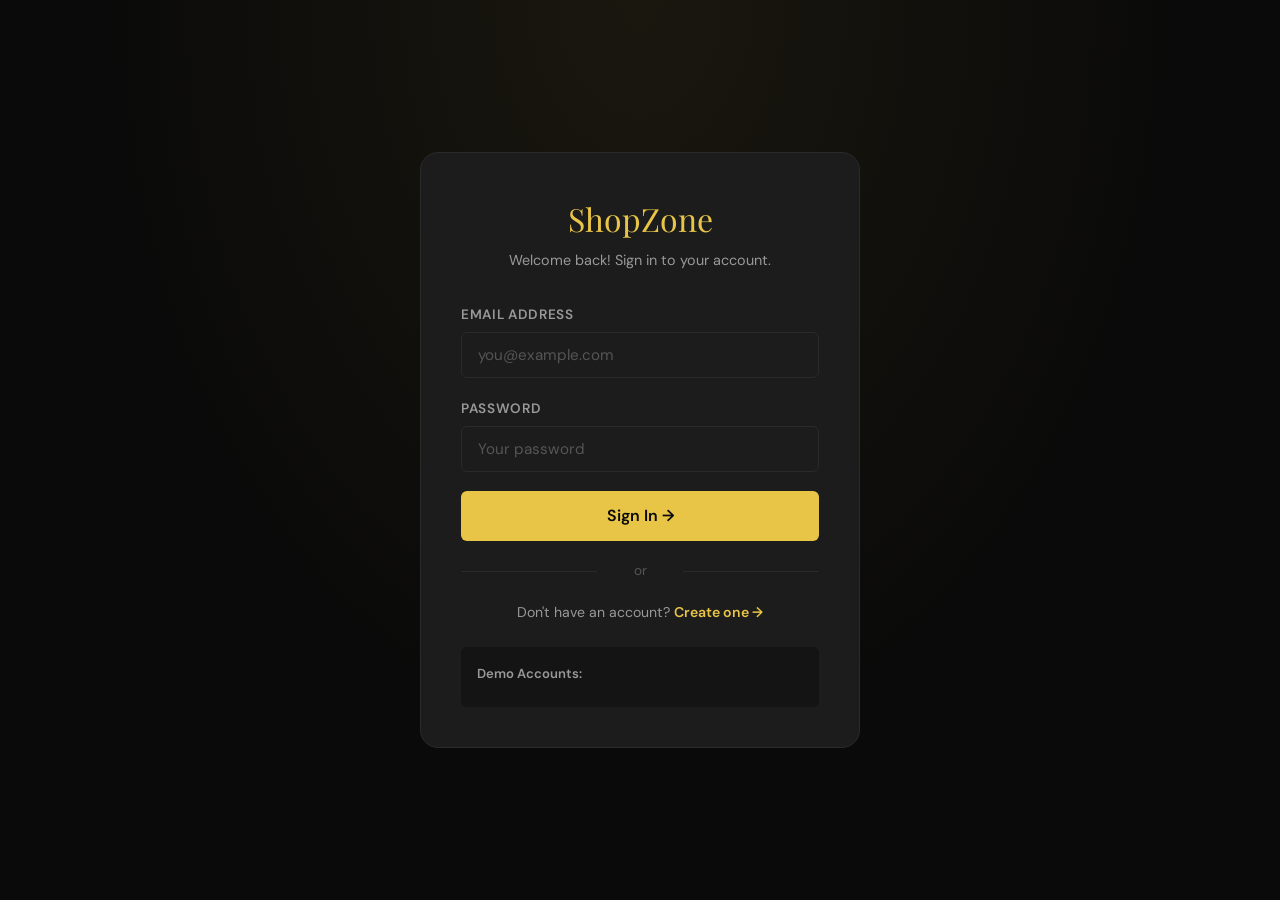
<file: frontend/admin/products.html>
<!DOCTYPE html>
<html lang="en">
<head>
  <meta charset="UTF-8">
  <meta name="viewport" content="width=device-width, initial-scale=1.0">
  <title>Manage Products — ShopZone Admin</title>
  <link rel="stylesheet" href="../css/style.css">
</head>
<body>
<div class="admin-layout">

  <aside class="admin-sidebar">
    <div class="sidebar-logo">⚙ ShopZone</div>
    <div class="sidebar-label">Main</div>
    <a href="dashboard.html" class="sidebar-link">📊 Dashboard</a>
    <a href="products.html"  class="sidebar-link active">📦 Products</a>
    <div class="sidebar-label">Orders</div>
    <a href="orders.html"    class="sidebar-link">🧾 All Orders</a>
    <div class="sidebar-label">Account</div>
    <a href="../index.html"  class="sidebar-link">🏠 View Store</a>
    <a href="#" onclick="handleLogout()" class="sidebar-link">🚪 Logout</a>
  </aside>

  <main class="admin-content">
    <div style="display:flex;align-items:center;justify-content:space-between;margin-bottom:2rem">
      <h1 style="font-family:var(--font-display);font-size:1.8rem">Products</h1>
      <button class="btn btn-primary" onclick="openModal()">+ Add Product</button>
    </div>

    <div class="table-wrap" id="product-table">
      <div class="loading-center"><div class="spinner"></div></div>
    </div>
  </main>
</div>

<!-- Add/Edit Modal -->
<div class="modal-overlay" id="modal">
  <div class="modal">
    <div class="modal-header">
      <div class="modal-title" id="modal-title">Add Product</div>
      <button class="modal-close" onclick="closeModal()">✕</button>
    </div>

    <div class="form-group">
      <label class="form-label">Product Name</label>
      <input class="form-input" id="p-name" placeholder="e.g. iPhone 15 Pro">
    </div>
    <div class="form-group">
      <label class="form-label">Description</label>
      <textarea class="form-input" id="p-desc" placeholder="Product description..."></textarea>
    </div>
    <div style="display:grid;grid-template-columns:1fr 1fr;gap:1rem">
      <div class="form-group">
        <label class="form-label">Price (PKR)</label>
        <input class="form-input" type="number" id="p-price" placeholder="e.g. 99999">
      </div>
      <div class="form-group">
        <label class="form-label">Stock</label>
        <input class="form-input" type="number" id="p-stock" placeholder="e.g. 50">
      </div>
    </div>
    <div class="form-group">
      <label class="form-label">Category</label>
      <input class="form-input" id="p-category" placeholder="e.g. Electronics">
    </div>
    <div class="form-group">
      <label class="form-label">Image URL</label>
      <input class="form-input" id="p-image" placeholder="https://...">
    </div>

    <div style="display:flex;gap:1rem;margin-top:.5rem">
      <button class="btn btn-outline" style="flex:1" onclick="closeModal()">Cancel</button>
      <button class="btn btn-primary" style="flex:1" onclick="saveProduct()" id="save-btn">Save Product</button>
    </div>
  </div>
</div>

<script src="../js/main.js"></script>
<script>
  if (!Auth.isLoggedIn() || !Auth.isAdmin()) window.location.href = '../login.html';

  function handleLogout() { Auth.clear(); window.location.href = '../index.html'; }

  let editingId = null;

  async function loadProducts() {
    try {
      const products = await api.get('/products/');
      renderTable(products);
    } catch (err) {
      document.getElementById('product-table').innerHTML = `<p style="padding:1rem;color:var(--danger)">Failed to load</p>`;
    }
  }

  function renderTable(products) {
    if (products.length === 0) {
      document.getElementById('product-table').innerHTML = `
        <div class="empty-state" style="padding:3rem">
          <div class="empty-icon">📦</div>
          <div class="empty-title">No products</div>
          <button class="btn btn-primary" onclick="openModal()">Add First Product</button>
        </div>`;
      return;
    }

    document.getElementById('product-table').innerHTML = `
      <table>
        <thead>
          <tr>
            <th>ID</th><th>Image</th><th>Name</th><th>Category</th>
            <th>Price</th><th>Stock</th><th>Actions</th>
          </tr>
        </thead>
        <tbody>
          ${products.map(p => `
            <tr>
              <td style="color:var(--muted)">#${p.id}</td>
              <td>
                <img src="${p.image}" alt="${p.name}" style="width:44px;height:44px;object-fit:cover;border-radius:6px;background:var(--dark)"
                     onerror="this.src='https://images.unsplash.com/photo-1560393464-5c69a73c5770?w=100'">
              </td>
              <td><strong>${p.name}</strong></td>
              <td><span class="status-badge status-processing">${p.category}</span></td>
              <td style="color:var(--accent);font-weight:700">${formatPrice(p.price)}</td>
              <td>
                <span style="color:${p.stock>0?'var(--success)':'var(--danger)'}">${p.stock}</span>
              </td>
              <td>
                <div style="display:flex;gap:.4rem">
                  <button class="btn btn-ghost btn-sm" onclick='editProduct(${JSON.stringify(p)})'>✏ Edit</button>
                  <button class="btn btn-danger btn-sm" onclick="deleteProduct(${p.id}, '${p.name.replace(/'/g,"\\'")}')">🗑</button>
                </div>
              </td>
            </tr>
          `).join('')}
        </tbody>
      </table>`;
  }

  function openModal(product = null) {
    editingId = product ? product.id : null;
    document.getElementById('modal-title').textContent = product ? 'Edit Product' : 'Add Product';
    document.getElementById('p-name').value     = product?.name        || '';
    document.getElementById('p-desc').value     = product?.description || '';
    document.getElementById('p-price').value    = product?.price       || '';
    document.getElementById('p-stock').value    = product?.stock       || '';
    document.getElementById('p-category').value = product?.category    || '';
    document.getElementById('p-image').value    = product?.image       || '';
    document.getElementById('modal').classList.add('open');
  }

  function editProduct(p) { openModal(p); }
  function closeModal() { document.getElementById('modal').classList.remove('open'); }

  async function saveProduct() {
    const data = {
      name:        document.getElementById('p-name').value.trim(),
      description: document.getElementById('p-desc').value.trim(),
      price:       document.getElementById('p-price').value,
      stock:       document.getElementById('p-stock').value,
      category:    document.getElementById('p-category').value.trim(),
      image:       document.getElementById('p-image').value.trim(),
    };

    if (!data.name || !data.description || !data.price || !data.category) {
      toast('Please fill all required fields', 'error'); return;
    }

    const btn = document.getElementById('save-btn');
    btn.disabled = true; btn.textContent = 'Saving…';

    try {
      if (editingId) {
        await api.put(`/products/${editingId}`, data);
        toast('Product updated ✅', 'success');
      } else {
        await api.post('/products/', data);
        toast('Product added ✅', 'success');
      }
      closeModal();
      loadProducts();
    } catch (err) {
      toast(err.message, 'error');
    } finally {
      btn.disabled = false; btn.textContent = 'Save Product';
    }
  }

  async function deleteProduct(id, name) {
    if (!confirm(`Delete "${name}"? This cannot be undone.`)) return;
    try {
      await api.delete(`/products/${id}`);
      toast('Product deleted', 'info');
      loadProducts();
    } catch (err) {
      toast(err.message, 'error');
    }
  }

  // Close modal on overlay click
  document.getElementById('modal').addEventListener('click', function(e) {
    if (e.target === this) closeModal();
  });

  loadProducts();
</script>
</body>
</html>
</file>
<file: frontend/css/style.css>
/* ═══════════════════════════════════════════════
   ShopZone — Global Stylesheet
   ═══════════════════════════════════════════════ */

@import url('https://fonts.googleapis.com/css2?family=Playfair+Display:wght@700;800&family=DM+Sans:wght@300;400;500;600&display=swap');

/* ── Variables ─────────────────────────────────── */
:root {
  --black:      #0a0a0a;
  --dark:       #141414;
  --card:       #1c1c1c;
  --border:     #2a2a2a;
  --muted:      #555;
  --light:      #999;
  --white:      #f5f5f0;
  --accent:     #e8c547;
  --accent2:    #c9a227;
  --danger:     #e05454;
  --success:    #4caf7d;
  --info:       #5a9cf8;

  --font-display: 'Playfair Display', serif;
  --font-body:    'DM Sans', sans-serif;

  --radius:  12px;
  --radius-sm: 6px;
  --shadow:  0 4px 24px rgba(0,0,0,0.4);
  --shadow-lg: 0 8px 48px rgba(0,0,0,0.6);
  --transition: all 0.25s cubic-bezier(0.4, 0, 0.2, 1);
}

/* ── Reset ─────────────────────────────────────── */
*, *::before, *::after { box-sizing: border-box; margin: 0; padding: 0; }

html { scroll-behavior: smooth; }

body {
  font-family: var(--font-body);
  background: var(--black);
  color: var(--white);
  line-height: 1.6;
  min-height: 100vh;
}

a { color: inherit; text-decoration: none; }
img { max-width: 100%; display: block; }
button { cursor: pointer; font-family: var(--font-body); }
input, textarea, select { font-family: var(--font-body); }

/* ── Scrollbar ──────────────────────────────────── */
::-webkit-scrollbar { width: 6px; }
::-webkit-scrollbar-track { background: var(--dark); }
::-webkit-scrollbar-thumb { background: var(--border); border-radius: 3px; }

/* ══════════════════════════════════════════════════
   NAVBAR
══════════════════════════════════════════════════ */
.navbar {
  position: sticky;
  top: 0;
  z-index: 1000;
  background: rgba(10,10,10,0.92);
  backdrop-filter: blur(16px);
  border-bottom: 1px solid var(--border);
  padding: 0 5%;
  display: flex;
  align-items: center;
  justify-content: space-between;
  height: 68px;
}

.nav-logo {
  font-family: var(--font-display);
  font-size: 1.6rem;
  color: var(--accent);
  letter-spacing: -0.5px;
}

.nav-logo span { color: var(--white); }

.nav-search {
  flex: 1;
  max-width: 420px;
  margin: 0 2rem;
  position: relative;
}

.nav-search input {
  width: 100%;
  padding: 0.55rem 1rem 0.55rem 2.8rem;
  background: var(--card);
  border: 1px solid var(--border);
  border-radius: 50px;
  color: var(--white);
  font-size: 0.9rem;
  transition: var(--transition);
  outline: none;
}

.nav-search input:focus {
  border-color: var(--accent);
  background: var(--dark);
}

.nav-search .search-icon {
  position: absolute;
  left: 0.9rem;
  top: 50%;
  transform: translateY(-50%);
  color: var(--light);
  font-size: 0.85rem;
}

.nav-links {
  display: flex;
  align-items: center;
  gap: 0.5rem;
}

.nav-links a {
  padding: 0.45rem 0.9rem;
  border-radius: var(--radius-sm);
  font-size: 0.9rem;
  font-weight: 500;
  color: var(--light);
  transition: var(--transition);
}

.nav-links a:hover { color: var(--white); background: var(--card); }

.nav-cart {
  position: relative;
  display: flex;
  align-items: center;
  gap: 0.4rem;
  padding: 0.45rem 1rem;
  background: var(--accent);
  color: var(--black) !important;
  border-radius: var(--radius-sm);
  font-weight: 600;
  font-size: 0.88rem;
  transition: var(--transition);
}

.nav-cart:hover { background: var(--accent2); }

.cart-badge {
  position: absolute;
  top: -6px;
  right: -6px;
  background: var(--danger);
  color: #fff;
  font-size: 0.65rem;
  font-weight: 700;
  width: 18px;
  height: 18px;
  border-radius: 50%;
  display: flex;
  align-items: center;
  justify-content: center;
  border: 2px solid var(--black);
}

.nav-user {
  display: flex;
  align-items: center;
  gap: 0.5rem;
  padding: 0.4rem 0.8rem;
  border-radius: var(--radius-sm);
  background: var(--card);
  border: 1px solid var(--border);
  font-size: 0.88rem;
  font-weight: 500;
  cursor: pointer;
  transition: var(--transition);
}

.nav-user:hover { border-color: var(--accent); }

/* ══════════════════════════════════════════════════
   HERO
══════════════════════════════════════════════════ */
.hero {
  background: linear-gradient(135deg, #141414 0%, #1a1500 50%, #0a0a0a 100%);
  padding: 5rem 5%;
  display: grid;
  grid-template-columns: 1fr 1fr;
  gap: 3rem;
  align-items: center;
  border-bottom: 1px solid var(--border);
  position: relative;
  overflow: hidden;
}

.hero::before {
  content: '';
  position: absolute;
  top: -50%;
  right: -10%;
  width: 500px;
  height: 500px;
  background: radial-gradient(circle, rgba(232,197,71,0.08) 0%, transparent 70%);
  pointer-events: none;
}

.hero-badge {
  display: inline-flex;
  align-items: center;
  gap: 0.4rem;
  background: rgba(232,197,71,0.12);
  border: 1px solid rgba(232,197,71,0.3);
  color: var(--accent);
  padding: 0.3rem 0.8rem;
  border-radius: 50px;
  font-size: 0.8rem;
  font-weight: 600;
  letter-spacing: 0.05em;
  text-transform: uppercase;
  margin-bottom: 1rem;
}

.hero h1 {
  font-family: var(--font-display);
  font-size: clamp(2.2rem, 4vw, 3.5rem);
  line-height: 1.15;
  margin-bottom: 1rem;
}

.hero h1 em {
  font-style: normal;
  color: var(--accent);
}

.hero p {
  color: var(--light);
  font-size: 1.05rem;
  margin-bottom: 2rem;
  max-width: 420px;
}

.hero-actions { display: flex; gap: 1rem; flex-wrap: wrap; }

.hero-image {
  display: grid;
  grid-template-columns: 1fr 1fr;
  gap: 1rem;
}

.hero-img-card {
  border-radius: var(--radius);
  overflow: hidden;
  aspect-ratio: 3/4;
  background: var(--card);
  border: 1px solid var(--border);
}

.hero-img-card:first-child { margin-top: 2rem; }

.hero-img-card img {
  width: 100%;
  height: 100%;
  object-fit: cover;
  transition: transform 0.5s ease;
}

.hero-img-card:hover img { transform: scale(1.06); }

/* ══════════════════════════════════════════════════
   BUTTONS
══════════════════════════════════════════════════ */
.btn {
  display: inline-flex;
  align-items: center;
  gap: 0.5rem;
  padding: 0.75rem 1.6rem;
  border-radius: var(--radius-sm);
  font-weight: 600;
  font-size: 0.9rem;
  border: none;
  transition: var(--transition);
  text-align: center;
  justify-content: center;
}

.btn-primary {
  background: var(--accent);
  color: var(--black);
}
.btn-primary:hover { background: var(--accent2); transform: translateY(-1px); }

.btn-outline {
  background: transparent;
  color: var(--white);
  border: 1px solid var(--border);
}
.btn-outline:hover { border-color: var(--accent); color: var(--accent); }

.btn-danger {
  background: var(--danger);
  color: #fff;
}
.btn-danger:hover { background: #c93f3f; }

.btn-success {
  background: var(--success);
  color: #fff;
}
.btn-success:hover { background: #3d9968; }

.btn-ghost {
  background: var(--card);
  color: var(--light);
  border: 1px solid var(--border);
}
.btn-ghost:hover { color: var(--white); border-color: var(--light); }

.btn-sm { padding: 0.45rem 1rem; font-size: 0.82rem; }
.btn-lg { padding: 0.9rem 2rem; font-size: 1rem; }
.btn-full { width: 100%; }

.btn:disabled { opacity: 0.5; cursor: not-allowed; transform: none; }

/* ══════════════════════════════════════════════════
   SECTION LAYOUT
══════════════════════════════════════════════════ */
.section { padding: 4rem 5%; }

.section-header {
  display: flex;
  align-items: flex-end;
  justify-content: space-between;
  margin-bottom: 2.5rem;
}

.section-title {
  font-family: var(--font-display);
  font-size: 1.8rem;
  font-weight: 700;
}

.section-title span { color: var(--accent); }

/* ══════════════════════════════════════════════════
   PRODUCT GRID & CARDS
══════════════════════════════════════════════════ */
.product-grid {
  display: grid;
  grid-template-columns: repeat(auto-fill, minmax(240px, 1fr));
  gap: 1.5rem;
}

.product-card {
  background: var(--card);
  border: 1px solid var(--border);
  border-radius: var(--radius);
  overflow: hidden;
  transition: var(--transition);
  cursor: pointer;
  position: relative;
}

.product-card:hover {
  border-color: var(--accent);
  transform: translateY(-4px);
  box-shadow: 0 12px 32px rgba(232,197,71,0.1);
}

.product-img {
  aspect-ratio: 4/3;
  overflow: hidden;
  background: var(--dark);
}

.product-img img {
  width: 100%;
  height: 100%;
  object-fit: cover;
  transition: transform 0.5s ease;
}

.product-card:hover .product-img img { transform: scale(1.08); }

.product-badge {
  position: absolute;
  top: 0.75rem;
  left: 0.75rem;
  background: var(--accent);
  color: var(--black);
  font-size: 0.7rem;
  font-weight: 700;
  padding: 0.2rem 0.6rem;
  border-radius: 4px;
  text-transform: uppercase;
  letter-spacing: 0.05em;
}

.product-info { padding: 1.1rem; }

.product-category {
  font-size: 0.75rem;
  color: var(--accent);
  font-weight: 600;
  text-transform: uppercase;
  letter-spacing: 0.06em;
  margin-bottom: 0.35rem;
}

.product-name {
  font-size: 0.95rem;
  font-weight: 600;
  margin-bottom: 0.5rem;
  line-height: 1.4;
  color: var(--white);
}

.product-price {
  font-size: 1.1rem;
  font-weight: 700;
  color: var(--accent);
}

.product-stock {
  font-size: 0.78rem;
  color: var(--light);
  margin-top: 0.2rem;
}

.product-actions {
  padding: 0 1.1rem 1.1rem;
  display: flex;
  gap: 0.5rem;
}

/* ══════════════════════════════════════════════════
   FILTERS / CATEGORIES
══════════════════════════════════════════════════ */
.filter-bar {
  display: flex;
  gap: 0.5rem;
  flex-wrap: wrap;
  margin-bottom: 2rem;
}

.filter-chip {
  padding: 0.4rem 1rem;
  border-radius: 50px;
  border: 1px solid var(--border);
  background: transparent;
  color: var(--light);
  font-size: 0.85rem;
  font-weight: 500;
  cursor: pointer;
  transition: var(--transition);
}

.filter-chip:hover,
.filter-chip.active {
  background: var(--accent);
  border-color: var(--accent);
  color: var(--black);
}

/* ══════════════════════════════════════════════════
   FORMS & INPUTS
══════════════════════════════════════════════════ */
.form-group {
  display: flex;
  flex-direction: column;
  gap: 0.4rem;
  margin-bottom: 1.2rem;
}

.form-label {
  font-size: 0.85rem;
  font-weight: 600;
  color: var(--light);
  text-transform: uppercase;
  letter-spacing: 0.05em;
}

.form-input {
  padding: 0.75rem 1rem;
  background: var(--card);
  border: 1px solid var(--border);
  border-radius: var(--radius-sm);
  color: var(--white);
  font-size: 0.95rem;
  outline: none;
  transition: var(--transition);
}

.form-input:focus {
  border-color: var(--accent);
  background: var(--dark);
}

.form-input::placeholder { color: var(--muted); }

textarea.form-input { resize: vertical; min-height: 100px; }

/* ══════════════════════════════════════════════════
   CART PAGE
══════════════════════════════════════════════════ */
.cart-layout {
  display: grid;
  grid-template-columns: 1fr 360px;
  gap: 2rem;
  align-items: start;
}

.cart-item {
  display: grid;
  grid-template-columns: 90px 1fr auto;
  gap: 1rem;
  align-items: center;
  padding: 1rem;
  background: var(--card);
  border: 1px solid var(--border);
  border-radius: var(--radius);
  margin-bottom: 1rem;
  transition: var(--transition);
}

.cart-item:hover { border-color: var(--border); }

.cart-item-img {
  width: 90px;
  height: 90px;
  border-radius: var(--radius-sm);
  overflow: hidden;
  background: var(--dark);
  flex-shrink: 0;
}

.cart-item-img img { width: 100%; height: 100%; object-fit: cover; }

.cart-item-name { font-weight: 600; margin-bottom: 0.25rem; }
.cart-item-cat  { font-size: 0.8rem; color: var(--accent); }
.cart-item-price { font-size: 1rem; font-weight: 700; color: var(--accent); margin-top: 0.3rem; }

.qty-control {
  display: flex;
  align-items: center;
  gap: 0.5rem;
}

.qty-btn {
  width: 30px;
  height: 30px;
  border-radius: 50%;
  border: 1px solid var(--border);
  background: var(--dark);
  color: var(--white);
  font-size: 1rem;
  display: flex;
  align-items: center;
  justify-content: center;
  transition: var(--transition);
}

.qty-btn:hover { border-color: var(--accent); color: var(--accent); }
.qty-num { min-width: 24px; text-align: center; font-weight: 600; }

.cart-summary {
  background: var(--card);
  border: 1px solid var(--border);
  border-radius: var(--radius);
  padding: 1.5rem;
  position: sticky;
  top: 88px;
}

.summary-title {
  font-family: var(--font-display);
  font-size: 1.2rem;
  margin-bottom: 1.2rem;
  padding-bottom: 0.8rem;
  border-bottom: 1px solid var(--border);
}

.summary-row {
  display: flex;
  justify-content: space-between;
  margin-bottom: 0.7rem;
  font-size: 0.9rem;
  color: var(--light);
}

.summary-row.total {
  font-size: 1.1rem;
  font-weight: 700;
  color: var(--white);
  border-top: 1px solid var(--border);
  padding-top: 0.8rem;
  margin-top: 0.5rem;
}

.summary-row.total .amount { color: var(--accent); }

/* ══════════════════════════════════════════════════
   ORDER STATUS BADGE
══════════════════════════════════════════════════ */
.status-badge {
  display: inline-flex;
  align-items: center;
  gap: 0.3rem;
  padding: 0.25rem 0.75rem;
  border-radius: 50px;
  font-size: 0.78rem;
  font-weight: 600;
  text-transform: capitalize;
}

.status-pending    { background: rgba(232,197,71,0.15); color: var(--accent); }
.status-processing { background: rgba(90,156,248,0.15); color: var(--info); }
.status-shipped    { background: rgba(156,90,248,0.15); color: #a07af5; }
.status-delivered  { background: rgba(76,175,125,0.15); color: var(--success); }
.status-cancelled  { background: rgba(224,84,84,0.15);  color: var(--danger); }

/* ══════════════════════════════════════════════════
   AUTH PAGES
══════════════════════════════════════════════════ */
.auth-wrap {
  min-height: 100vh;
  display: flex;
  align-items: center;
  justify-content: center;
  padding: 2rem;
  background: radial-gradient(ellipse at 50% 0%, rgba(232,197,71,0.07) 0%, transparent 60%);
}

.auth-card {
  width: 100%;
  max-width: 440px;
  background: var(--card);
  border: 1px solid var(--border);
  border-radius: calc(var(--radius) * 1.5);
  padding: 2.5rem;
}

.auth-logo {
  font-family: var(--font-display);
  font-size: 2rem;
  color: var(--accent);
  text-align: center;
  margin-bottom: 0.3rem;
}

.auth-subtitle {
  text-align: center;
  color: var(--light);
  font-size: 0.9rem;
  margin-bottom: 2rem;
}

.auth-divider {
  text-align: center;
  color: var(--muted);
  font-size: 0.85rem;
  margin: 1.2rem 0;
  position: relative;
}

.auth-divider::before, .auth-divider::after {
  content: '';
  position: absolute;
  top: 50%;
  width: 38%;
  height: 1px;
  background: var(--border);
}

.auth-divider::before { left: 0; }
.auth-divider::after  { right: 0; }

/* ══════════════════════════════════════════════════
   TOAST NOTIFICATIONS
══════════════════════════════════════════════════ */
.toast-container {
  position: fixed;
  top: 80px;
  right: 1.5rem;
  z-index: 9999;
  display: flex;
  flex-direction: column;
  gap: 0.5rem;
}

.toast {
  background: var(--card);
  border: 1px solid var(--border);
  border-radius: var(--radius-sm);
  padding: 0.8rem 1.2rem;
  font-size: 0.88rem;
  font-weight: 500;
  display: flex;
  align-items: center;
  gap: 0.5rem;
  min-width: 240px;
  max-width: 320px;
  box-shadow: var(--shadow);
  animation: slideIn 0.3s ease;
}

.toast.success { border-left: 3px solid var(--success); }
.toast.error   { border-left: 3px solid var(--danger); }
.toast.info    { border-left: 3px solid var(--info); }

@keyframes slideIn {
  from { transform: translateX(100%); opacity: 0; }
  to   { transform: translateX(0);    opacity: 1; }
}

/* ══════════════════════════════════════════════════
   ADMIN DASHBOARD
══════════════════════════════════════════════════ */
.admin-layout {
  display: grid;
  grid-template-columns: 220px 1fr;
  min-height: 100vh;
}

.admin-sidebar {
  background: var(--dark);
  border-right: 1px solid var(--border);
  padding: 1.5rem 0;
  position: sticky;
  top: 0;
  height: 100vh;
  overflow-y: auto;
}

.sidebar-logo {
  font-family: var(--font-display);
  font-size: 1.3rem;
  color: var(--accent);
  padding: 0 1.5rem;
  margin-bottom: 2rem;
}

.sidebar-label {
  font-size: 0.7rem;
  font-weight: 700;
  text-transform: uppercase;
  letter-spacing: 0.1em;
  color: var(--muted);
  padding: 0 1.5rem;
  margin: 1.2rem 0 0.4rem;
}

.sidebar-link {
  display: flex;
  align-items: center;
  gap: 0.75rem;
  padding: 0.7rem 1.5rem;
  font-size: 0.9rem;
  font-weight: 500;
  color: var(--light);
  transition: var(--transition);
}

.sidebar-link:hover,
.sidebar-link.active {
  background: rgba(232,197,71,0.08);
  color: var(--accent);
  border-right: 2px solid var(--accent);
}

.admin-content { padding: 2rem; }

.stats-grid {
  display: grid;
  grid-template-columns: repeat(auto-fill, minmax(200px, 1fr));
  gap: 1rem;
  margin-bottom: 2rem;
}

.stat-card {
  background: var(--card);
  border: 1px solid var(--border);
  border-radius: var(--radius);
  padding: 1.4rem;
  display: flex;
  align-items: flex-start;
  justify-content: space-between;
  gap: 1rem;
}

.stat-label {
  font-size: 0.8rem;
  color: var(--light);
  font-weight: 600;
  text-transform: uppercase;
  letter-spacing: 0.05em;
  margin-bottom: 0.4rem;
}

.stat-value {
  font-size: 1.8rem;
  font-weight: 700;
  color: var(--white);
  line-height: 1;
}

.stat-icon {
  width: 44px;
  height: 44px;
  border-radius: var(--radius-sm);
  display: flex;
  align-items: center;
  justify-content: center;
  font-size: 1.2rem;
  flex-shrink: 0;
}

/* ══════════════════════════════════════════════════
   TABLE
══════════════════════════════════════════════════ */
.table-wrap {
  background: var(--card);
  border: 1px solid var(--border);
  border-radius: var(--radius);
  overflow: hidden;
}

table {
  width: 100%;
  border-collapse: collapse;
  font-size: 0.9rem;
}

th {
  text-align: left;
  padding: 0.9rem 1.2rem;
  background: var(--dark);
  color: var(--light);
  font-weight: 600;
  font-size: 0.78rem;
  text-transform: uppercase;
  letter-spacing: 0.06em;
  border-bottom: 1px solid var(--border);
}

td {
  padding: 0.9rem 1.2rem;
  border-bottom: 1px solid rgba(42,42,42,0.5);
  color: var(--white);
  vertical-align: middle;
}

tr:last-child td { border-bottom: none; }

tr:hover td { background: rgba(255,255,255,0.02); }

/* ══════════════════════════════════════════════════
   MODAL
══════════════════════════════════════════════════ */
.modal-overlay {
  position: fixed;
  inset: 0;
  background: rgba(0,0,0,0.7);
  backdrop-filter: blur(4px);
  z-index: 2000;
  display: flex;
  align-items: center;
  justify-content: center;
  padding: 1rem;
  opacity: 0;
  pointer-events: none;
  transition: opacity 0.3s ease;
}

.modal-overlay.open {
  opacity: 1;
  pointer-events: all;
}

.modal {
  background: var(--card);
  border: 1px solid var(--border);
  border-radius: var(--radius);
  padding: 2rem;
  width: 100%;
  max-width: 520px;
  max-height: 90vh;
  overflow-y: auto;
  transform: translateY(20px);
  transition: transform 0.3s ease;
}

.modal-overlay.open .modal { transform: translateY(0); }

.modal-header {
  display: flex;
  align-items: center;
  justify-content: space-between;
  margin-bottom: 1.5rem;
}

.modal-title { font-family: var(--font-display); font-size: 1.3rem; }

.modal-close {
  width: 32px;
  height: 32px;
  border-radius: 50%;
  border: 1px solid var(--border);
  background: transparent;
  color: var(--light);
  font-size: 1.1rem;
  display: flex;
  align-items: center;
  justify-content: center;
  transition: var(--transition);
}

.modal-close:hover { border-color: var(--danger); color: var(--danger); }

/* ══════════════════════════════════════════════════
   EMPTY STATE
══════════════════════════════════════════════════ */
.empty-state {
  text-align: center;
  padding: 5rem 2rem;
}

.empty-icon {
  font-size: 4rem;
  margin-bottom: 1rem;
  opacity: 0.3;
}

.empty-title {
  font-family: var(--font-display);
  font-size: 1.4rem;
  margin-bottom: 0.5rem;
}

.empty-text { color: var(--light); margin-bottom: 1.5rem; }

/* ══════════════════════════════════════════════════
   LOADING SPINNER
══════════════════════════════════════════════════ */
.spinner {
  width: 36px;
  height: 36px;
  border: 3px solid var(--border);
  border-top-color: var(--accent);
  border-radius: 50%;
  animation: spin 0.7s linear infinite;
  margin: 2rem auto;
}

@keyframes spin { to { transform: rotate(360deg); } }

.loading-center {
  display: flex;
  align-items: center;
  justify-content: center;
  padding: 4rem;
}

/* ══════════════════════════════════════════════════
   FOOTER
══════════════════════════════════════════════════ */
footer {
  background: var(--dark);
  border-top: 1px solid var(--border);
  padding: 3rem 5% 1.5rem;
  margin-top: 4rem;
}

.footer-grid {
  display: grid;
  grid-template-columns: 1.5fr 1fr 1fr 1fr;
  gap: 2rem;
  margin-bottom: 2.5rem;
}

.footer-brand p {
  color: var(--light);
  font-size: 0.88rem;
  margin-top: 0.7rem;
  max-width: 220px;
  line-height: 1.7;
}

.footer-col h4 {
  font-size: 0.85rem;
  font-weight: 700;
  text-transform: uppercase;
  letter-spacing: 0.08em;
  color: var(--white);
  margin-bottom: 1rem;
}

.footer-col a {
  display: block;
  font-size: 0.88rem;
  color: var(--light);
  margin-bottom: 0.5rem;
  transition: color 0.2s;
}

.footer-col a:hover { color: var(--accent); }

.footer-bottom {
  display: flex;
  align-items: center;
  justify-content: space-between;
  padding-top: 1.5rem;
  border-top: 1px solid var(--border);
  font-size: 0.82rem;
  color: var(--muted);
}

/* ══════════════════════════════════════════════════
   RESPONSIVE
══════════════════════════════════════════════════ */
@media (max-width: 900px) {
  .hero { grid-template-columns: 1fr; text-align: center; }
  .hero p { max-width: none; }
  .hero-image { display: none; }
  .cart-layout { grid-template-columns: 1fr; }
  .footer-grid { grid-template-columns: 1fr 1fr; }
  .admin-layout { grid-template-columns: 1fr; }
  .admin-sidebar { display: none; }
}

@media (max-width: 600px) {
  .nav-search { display: none; }
  .section { padding: 2.5rem 4%; }
  .product-grid { grid-template-columns: repeat(2, 1fr); gap: 1rem; }
  .cart-item { grid-template-columns: 70px 1fr; }
  .footer-grid { grid-template-columns: 1fr; }
}
</file>
